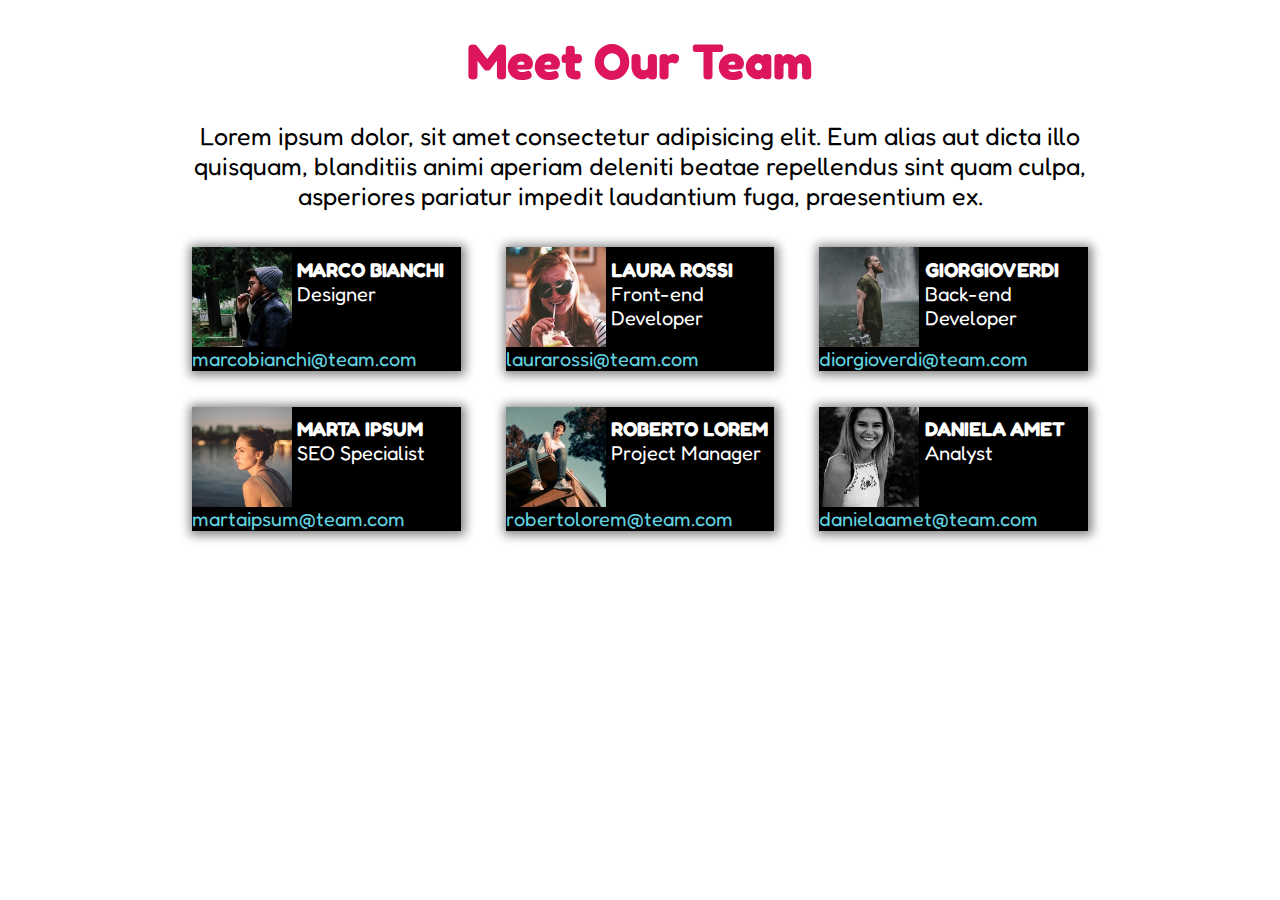
<file: index.html>
<!DOCTYPE html>
<html lang="en">
<head>
    <meta charset="UTF-8">
    <meta http-equiv="X-UA-Compatible" content="IE=edge">
    <meta name="viewport" content="width=device-width, initial-scale=1.0">
    <link rel="stylesheet" href="css/style.css">
    <link rel="preconnect" href="https://fonts.googleapis.com">
    <link rel="preconnect" href="https://fonts.gstatic.com" crossorigin>
    <link href="https://fonts.googleapis.com/css2?family=Comfortaa:wght@300;400&family=Fredoka:wght@400;600&display=swap" rel="stylesheet">
    <title>Floating Cards</title>
</head>
<body>
    <header>
        <!-- title and text -->
        <h1>Meet Our Team</h1>
        <p>Lorem ipsum dolor, sit amet consectetur adipisicing elit. Eum alias aut dicta illo quisquam, blanditiis animi aperiam deleniti beatae repellendus sint quam culpa, asperiores pariatur impedit laudantium fuga, praesentium ex.</p>
    </header>

    <main>
        <!-- cards -->
        <section>
            <div class="row">
                <!-- 3 cards -->

                <div class="card"> 
                    <img src="assets/img/male1.png" alt="Foto MARCO BIANCHI">                    
                    <h4>MARCO BIANCHI</h4>
                    Designer 
                    <a href="maito:marcobianchi@team.com">marcobianchi@team.com</a>             
                </div>

                <div class="card central-card">
                    <img src="assets/img/female1.png" alt="Foto LAURA ROSSI">
                    <h4>LAURA ROSSI</h4>
                    Front-end Developer
                    <a href="maito:laurarossi@team.com">laurarossi@team.com</a>
                </div>

                <div class="card">
                    <img src="assets/img/male2.png" alt="Foto GIORGIOVERDI">
                    <h4>GIORGIOVERDI</h4>
                    Back-end Developer
                    <a href="maito:diorgioverdi@team.com">diorgioverdi@team.com</a>
                </div>
            </div>

            <div class="row">
                <!-- 3 cards -->

                <div class="card">
                    <img src="assets/img/female2.png" alt="Foto MARTA IPSUM">
                    <h4>MARTA IPSUM</h4>
                    SEO Specialist
                    <a href="maito:martaipsum@team.com">martaipsum@team.com</a>
                </div>

                <div class="card central-card">
                    <img src="assets/img/male3.png" alt="Foto ROBERTO LOREM">
                    <h4>ROBERTO LOREM</h4>
                    Project Manager
                    <a href="maito:robertolorem@team.com">robertolorem@team.com</a>
                </div>
                
                <div class="card">
                    <img src="assets/img/female3.png" alt="Foto DANIELA AMET">
                    <h4>DANIELA AMET</h4>
                    Analyst
                    <a href="maito:danielaamet@team.com">danielaamet@team.com</a>
                </div>
            </div>       
        </section>
    </main>
</body>
</html>
</file>
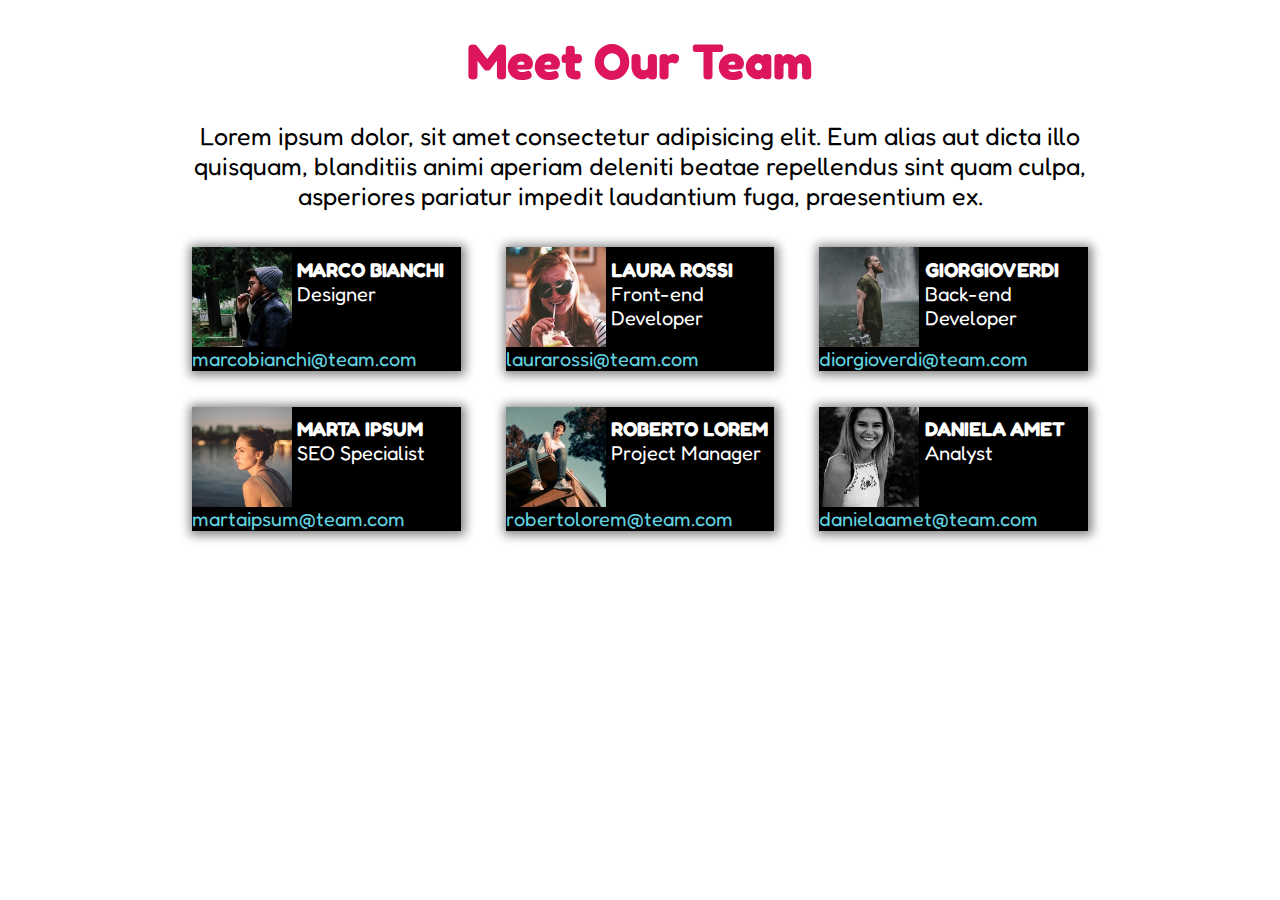
<file: Bonus/index.html>
<!DOCTYPE html>
<html lang="en">
<head>
    <meta charset="UTF-8">
    <meta http-equiv="X-UA-Compatible" content="IE=edge">
    <meta name="viewport" content="width=device-width, initial-scale=1.0">
    <link rel="stylesheet" href="style.css">
    <link rel="preconnect" href="https://fonts.googleapis.com">
    <link rel="preconnect" href="https://fonts.gstatic.com" crossorigin>
    <link href="https://fonts.googleapis.com/css2?family=Comfortaa:wght@300;400&family=Fredoka:wght@400;600&display=swap" rel="stylesheet">
    <title>Floating Cards</title>
</head>
<body>
    <header>
        <!-- title and text -->
        <h1>Meet Our Team</h1>
        <p>Lorem ipsum dolor, sit amet consectetur adipisicing elit. Eum alias aut dicta illo quisquam, blanditiis animi aperiam deleniti beatae repellendus sint quam culpa, asperiores pariatur impedit laudantium fuga, praesentium ex.</p>
    </header>

    <main>
        <!-- cards -->
        <section>
            <div class="row">
                <!-- 3 cards -->

                <div class="card"> 
                    <img src="assets/img/male1.png" alt="Foto MARCO BIANCHI">                    
                    <h4>MARCO BIANCHI</h4>
                    Designer 
                    <a href="maito:marcobianchi@team.com">marcobianchi@team.com</a>             
                </div>

                <div class="card central-card">
                    <img src="assets/img/female1.png" alt="Foto LAURA ROSSI">
                    <h4>LAURA ROSSI</h4>
                    Front-end Developer
                    <a href="maito:laurarossi@team.com">laurarossi@team.com</a>
                </div>

                <div class="card">
                    <img src="assets/img/male2.png" alt="Foto GIORGIOVERDI">
                    <h4>GIORGIOVERDI</h4>
                    Back-end Developer
                    <a href="maito:diorgioverdi@team.com">diorgioverdi@team.com</a>
                </div>
            </div>

            <div class="row">
                <!-- 3 cards -->

                <div class="card">
                    <img src="assets/img/female2.png" alt="Foto MARTA IPSUM">
                    <h4>MARTA IPSUM</h4>
                    SEO Specialist
                    <a href="maito:martaipsum@team.com">martaipsum@team.com</a>
                </div>

                <div class="card central-card">
                    <img src="assets/img/male3.png" alt="Foto ROBERTO LOREM">
                    <h4>ROBERTO LOREM</h4>
                    Project Manager
                    <a href="maito:robertolorem@team.com">robertolorem@team.com</a>
                </div>
                
                <div class="card">
                    <img src="assets/img/female3.png" alt="Foto DANIELA AMET">
                    <h4>DANIELA AMET</h4>
                    Analyst
                    <a href="maito:danielaamet@team.com">danielaamet@team.com</a>
                </div>
            </div>       
        </section>
    </main>
</body>
</html>
</file>
<file: css/style.css>
/* General */
*{
    margin: 0;
    padding: 0;
    box-sizing: border-box;
}

body{
    font-family: 'Comfortaa', cursive;
    font-family: 'Fredoka', sans-serif;
    font-size: 25px;
    width: 70%;
    margin: auto;
}

header{
    text-align: center;
  
}

/* Title */
h1{
    text-align: center;
    margin: 30px;
    color: rgb(220, 21, 93);

}

/* Row */
.row{
    margin-top: 4%;
}

.row::after, .card::after{
    content: "";
    display: table;
    clear: both;
}


/* Float cards */
.card{
    background-color: #000;
    width: 30%;  
    float: left;
    box-shadow: 1px 1px 10px 3px grey;
    color: white;
    font-size: 80%;
    vertical-align: middle;
    overflow: hidden;
}

.central-card{
    margin: 0 5%;
}


/* Float in cards */
img{
    max-height: 100px;
    float: left;
    padding-right: 2%;
}

a{
    color: rgb(98, 212, 225);
    text-decoration: none;
}

h4{
    padding-top: 4%;
}
</file>
<file: Bonus/style.css>
/* General */
*{
    margin: 0;
    padding: 0;
    box-sizing: border-box;
}

body{
    font-family: 'Comfortaa', cursive;
    font-family: 'Fredoka', sans-serif;
    font-size: 25px;
    width: 70%;
    margin: auto;
}

header{
    text-align: center;
  
}

/* Title */
h1{
    text-align: center;
    margin: 30px;
    color: rgb(220, 21, 93);

}

/* Row */
.row{
    margin-top: 4%;
}

.row::after, .card::after{
    content: "";
    display: table;
    clear: both;
}


/* Float cards */
.card{
    background-color: #000;
    width: 30%;  
    float: left;
    box-shadow: 1px 1px 10px 3px grey;
    color: white;
    font-size: 80%;
    vertical-align: middle;
    overflow: hidden;
}

.central-card{
    margin: 0 5%;
}


/* Float in cards */
img{
    max-height: 100px;
    float: left;
    padding-right: 2%;
}

a{
    color: rgb(98, 212, 225);
    text-decoration: none;
}

h4{
    padding-top: 4%;
}


/* Bonus */

.card:hover{
    box-shadow:inset 0 0 10px black;
    color: black;
    background-color: white;
}
</file>
